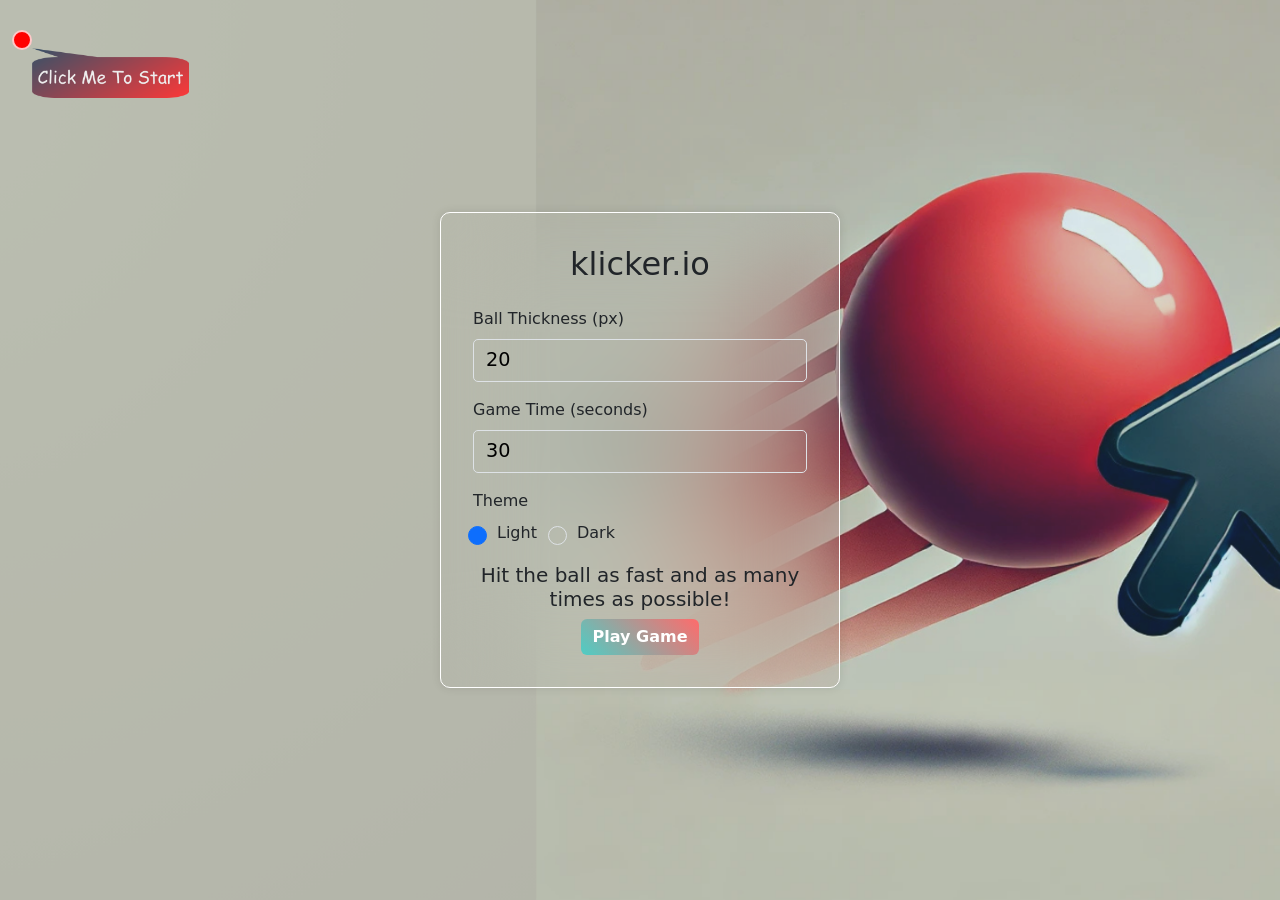
<file: AIM-Trainer V0.2/index.html>
<!DOCTYPE html>
<html lang="en">

<head>
    <meta charset="UTF-8">
    <meta name="viewport" content="width=device-width, initial-scale=1.0">
    <title>Document</title>
    <link rel="stylesheet" href="./assests/Styles/master.css">
    <link rel="stylesheet" href="https://cdn.jsdelivr.net/npm/bootstrap@5.3.3/dist/css/bootstrap.min.css">
</head>

<body style=" background-image: url('./Images/bg.png');" onload="init()">
    <div class="login-container" id="login-container">
        <div class="login-box d-flex flex-column justify-content-center align-items-center">
            <h2 class="text-center mb-4">klicker.io</h2>
            <div class="mb-3 w-100">
                <label for="dotSize" class="form-label">Ball Thickness (px)</label>
                <input type="number" class="form-control" id="dotSize" min="10" max="50" value="20">
            </div>
            <div class="mb-3 w-100">
                <label for="gameTime" class="form-label">Game Time (seconds)</label>
                <input type="number" class="form-control" id="gameTime" min="10" max="120" value="30">
            </div>
            <div class="mb-3 w-100">
                <label class="form-label">Theme</label>
                <div class="d-flex gap-3">
                    <div class="form-check">
                        <input class="form-check-input" type="radio" name="theme" id="lightTheme" value="light" checked>
                        <label class="form-check-label" for="lightTheme">
                            Light
                        </label>
                    </div>
                    <div class="form-check">
                        <input class="form-check-input" type="radio" name="theme" id="darkTheme" value="dark">
                        <label class="form-check-label" for="darkTheme">
                            Dark
                        </label>
                    </div>
                </div>
            </div>
            <h5 class="text-center">Hit the ball as fast and as many times as possible!</h5>
            <button type="submit" class="btn btn-primary" id="play-game">Play Game</button>
        </div>
    </div>
    <div class="container hero" id="hero">
        <span class="d-flex">
            <button class="btn-danger dot" id="dot"></button>
            <img src="./Images/notifier.png" alt="notifier" class="notifier-img" id="floating-img">
        </span>
        <button class="btn-danger retry" id="retry">Retry</button>
    </div>
    <div class="splash" id="splash" style="background-color:  #4F97A3;"></div>
    <div class="notifier d-flex flex-column">
        <h2 id="scoreParent">Score: <span id="score">0</span></h2>
        <h2 id="timeParent">Time: <span id="time">30</span></h2>
    </div>

    <script src="./assests/Scripts/main.js"></script>
</body>

</html>
</file>
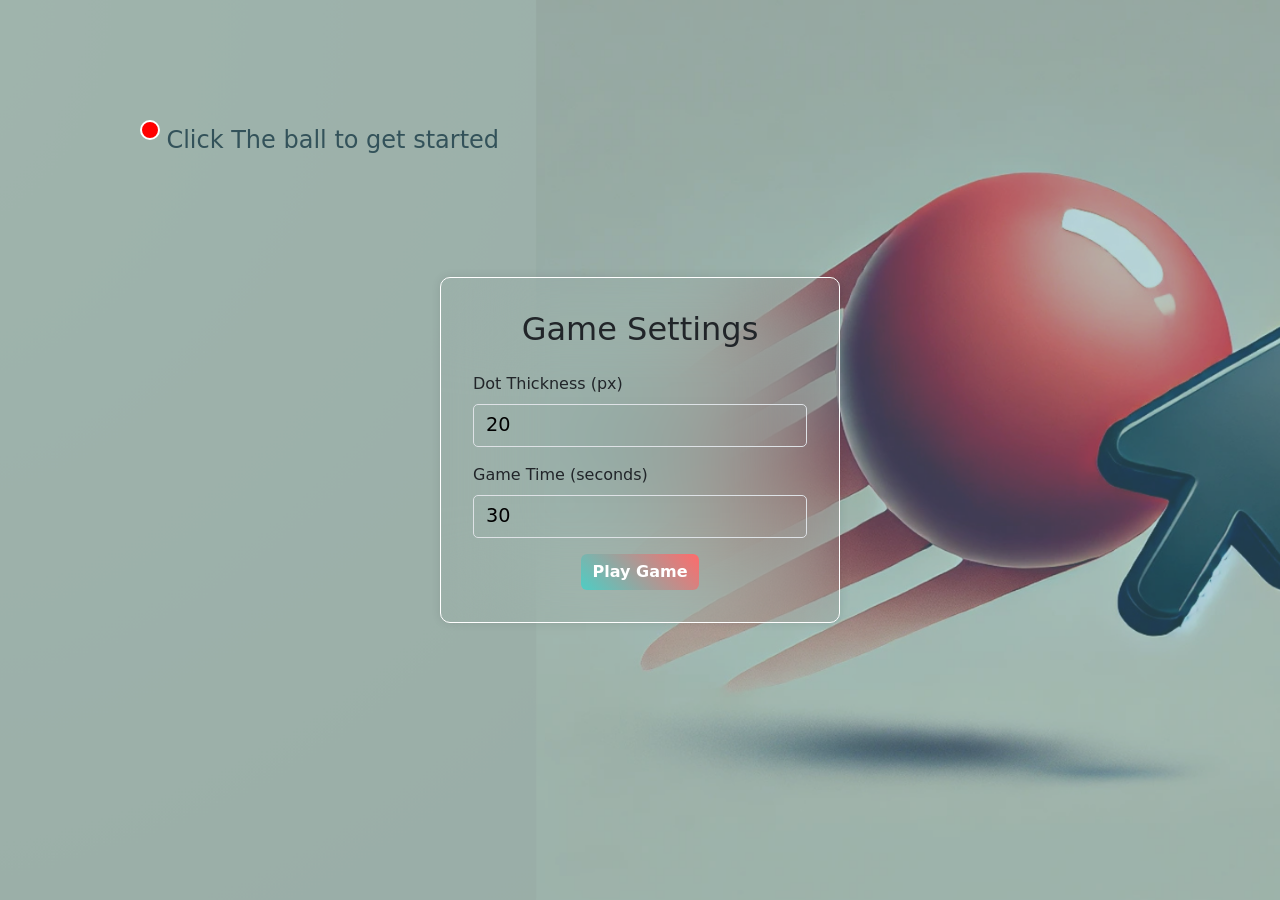
<file: AIM-Trainer/index.html>
<!DOCTYPE html>
<html lang="en">

<head>
    <meta charset="UTF-8">
    <meta name="viewport" content="width=device-width, initial-scale=1.0">
    <title>Document</title>
    <link rel="stylesheet" href="./assests/Styles/master.css">
    <link rel="stylesheet" href="https://cdn.jsdelivr.net/npm/bootstrap@5.3.3/dist/css/bootstrap.min.css">
</head>

<body style=" background-image: url('./Images/bg.png');">
    <div class="login-container" id="login-container">
        <div class="login-box d-flex flex-column justify-content-center align-items-center">
            <h2 class="text-center mb-4">Game Settings</h2>
            <div class="mb-3 w-100">
                <label for="dotSize" class="form-label">Dot Thickness (px)</label>
                <input type="number" class="form-control" id="dotSize" min="10" max="50" value="20">
            </div>
            <div class="mb-3 w-100">
                <label for="gameTime" class="form-label">Game Time (seconds)</label>
                <input type="number" class="form-control" id="gameTime" min="10" max="120" value="30">
            </div>
            <button type="submit" class="btn btn-primary" id="play-game">Play Game</button>
        </div>
    </div>
    <div class="container hero" id="hero">
        <button class="btn-danger dot translate" id="dot"></button>
        <button class="btn-danger retry" id="retry">Retry</button>
    </div>
    <div class="splash" style="background-color:  #4F97A3;"></div>
    <div class="notifier d-flex flex-column">
        <h2>Score: <span id="score">0</span></h2>
        <h2>Time: <span id="time">30</span></h2>
        <h4 id="floating-notify">Click The ball to get started</h4>
    </div>

    <script src="./assests/Scripts/main.js"></script>
</body>

</html>
</file>
<file: AIM-Trainer V0.2/assests/Styles/master.css>
* {
    margin: 0;
    padding: 0;
}
body {
    position: relative;
    background-size: cover;
    background-position: center;
    background-repeat: no-repeat;
}
.login-container {
    height: 100vh;
    display: flex;
    align-items: center;
    justify-content: center;
    position: absolute;
    top: 0;
    transition: 0.5s ease-in-out;
    width: 100vw;
    z-index: 10;
}
.login-box {
    /* background: white; */
    padding: 2rem;
    border: 0.2px solid white;
    border-radius: 10px;
    box-shadow: 0 0 10px rgba(0,0,0,0.1);
    width: 100%;
    backdrop-filter: blur(50px);
    max-width: 400px;
}
.login-box div input {
    background: transparent;
    color: white;
    border-radius: 5px;
    font-size: 1.2rem;
    color: black;
}
.login-box div input:focus {
    background: transparent;
}
.login-box button {
    background: linear-gradient(45deg, #4ecdc4, #ff6b6b);
    border: none;
    color: white;
    font-weight: bold;
    transition: 0.5s ease-in-out;
}
.hero {
    height: 100vh;
    width: 100vw;
    padding: 30px;
    position: absolute;
    top: 0;
    /* opacity: 0.4; */
}
.splash {
    height: 100vh;
    width: 100vw;
    padding: 30px;
    position: absolute;
    top: 0;
    z-index: 2;
    opacity: 0.2;
}
.notifier-img {
    /* width: 100px; */
    height: 50px;
    position: relative;
    top: 2vh;
    z-index: 5;
    transition: 0.3s ease-in-out;
}
.notifier{
    width: 100vw;
    height: 100vh;
    display: flex;
    justify-content: center;
    align-items: center;
}
h2 {
    font-size: 52px;
    font-weight: bold;
}
.floater {
    position: relative;
    z-index: 10;
}
.dot {
    border-radius: 50%;
    width: 20px;
    height: 20px;
    transition: 0.3s ease-in-out;
    background-color: red;
    border: 2px solid rgb(255, 199, 199);
    position: relative;
    z-index: 10;
}
.dot:active {
    border: 5px dashed #4ecdc4;
}
.retry {
    border-radius: 10px;
    /* width: 20px;
    height: 20px; */
    padding: 5px 7px;
    font-size: 18px;
    transition: 0.3s ease-in-out;
    background: linear-gradient(45deg, #ff0000, #ff6b6b);
    color: white;
    border: 1px solid white;
    position: absolute;
    z-index: 5;
    bottom: 2vh;
    right:02vw;
}
.translate {
    transform: translateX(10vw) translateY(10vh);
}
</file>
<file: AIM-Trainer/assests/Styles/master.css>
* {
    margin: 0;
    padding: 0;
}
body {
    position: relative;
    background-size: cover;
    background-position: center;
    background-repeat: no-repeat;
}
.login-container {
    height: 100vh;
    display: flex;
    align-items: center;
    justify-content: center;
    position: absolute;
    top: 0;
    transition: 0.3s ease-in-out;
    width: 100vw;
    z-index: 10;
}
.login-box {
    /* background: white; */
    padding: 2rem;
    border: 0.2px solid white;
    border-radius: 10px;
    box-shadow: 0 0 10px rgba(0,0,0,0.1);
    width: 100%;
    backdrop-filter: blur(50px);
    max-width: 400px;
}
.login-box div input {
    background: transparent;
    color: white;
    border-radius: 5px;
    font-size: 1.2rem;
    color: black;
}
.login-box button {
    background: linear-gradient(45deg, #4ecdc4, #ff6b6b);
    border: none;
    color: white;
    font-weight: bold;
}
.hero {
    height: 100vh;
    width: 100vw;
    padding: 30px;
    position: absolute;
    top: 0;
    /* opacity: 0.4; */
}
.splash {
    height: 100vh;
    width: 100vw;
    padding: 30px;
    position: absolute;
    top: 0;
    z-index: 2;
    opacity: 0.4;
}
.notifier{
    width: 100vw;
    height: 100vh;
    display: flex;
    justify-content: center;
    align-items: center;
}
h2 {
    font-size: 52px;
    font-weight: bold;
}
.dot {
    border-radius: 50%;
    width: 20px;
    height: 20px;
    transition: 0.3s ease-in-out;
    background-color: red;
    border: 2px solid white;
    position: relative;
    z-index: 10;
}
.retry {
    border-radius: 10px;
    /* width: 20px;
    height: 20px; */
    padding: 5px 7px;
    font-size: 18px;
    transition: 0.3s ease-in-out;
    background-color: rgb(0, 92, 92);
    color: white;
    border: 1px solid white;
    position: absolute;
    z-index: 5;
    bottom: 2vh;
    right:02vw;
}
#floating-notify {
    position: absolute;
    top: 14vh;
    transition: 0.3s ease-in-out;
    left: 13vw;
}
.translate {
    transform: translateX(10vw) translateY(10vh);
}
</file>
